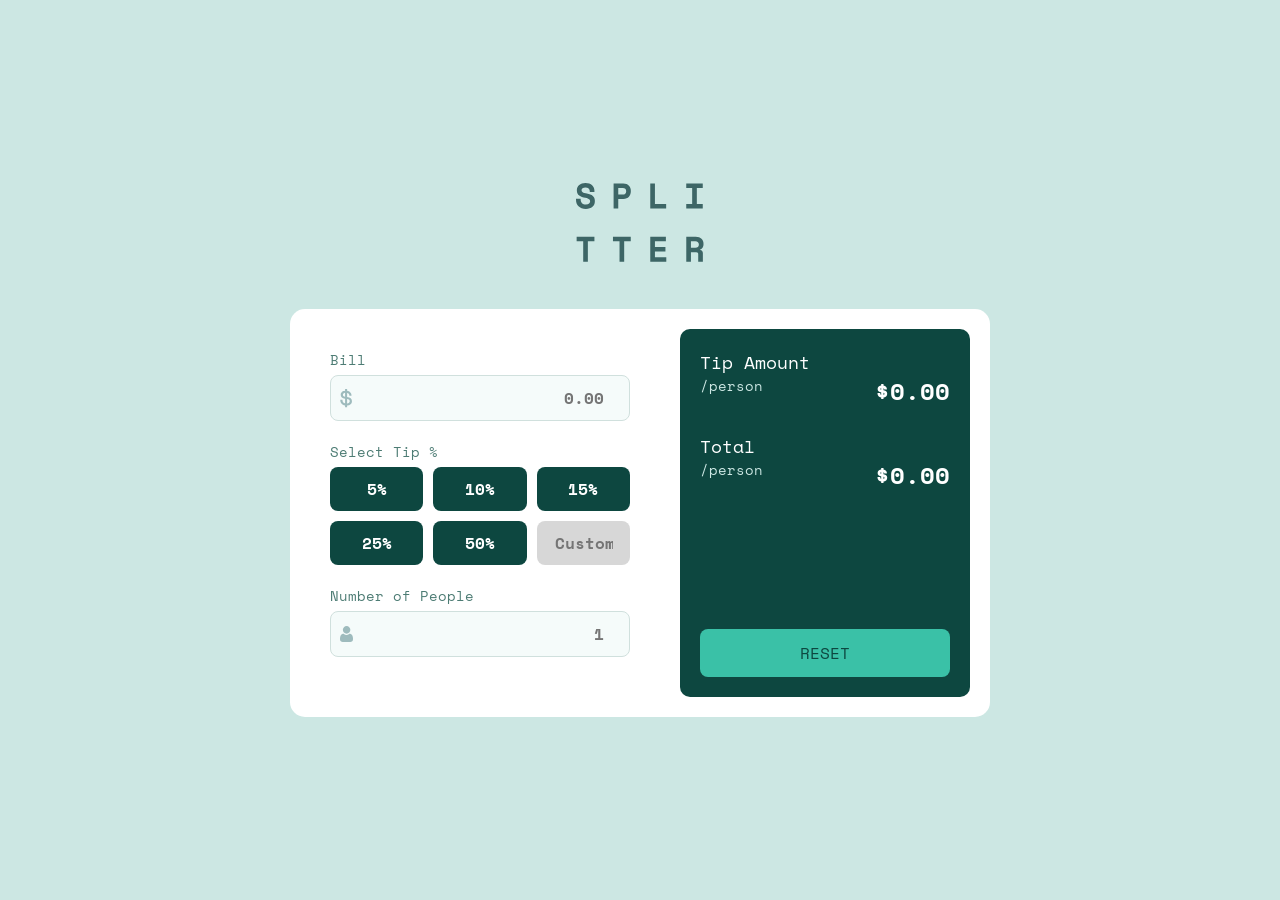
<file: src/index.html>
<!DOCTYPE html>
<html lang="en">
    <head>
        <meta charset="UTF-8" />
        <meta name="viewport" content="width=device-width, initial-scale=1.0" />
        <link
            rel="icon"
            type="image/png"
            sizes="32x32"
            href="../images/favicon-32x32.png"
        />
        <link rel="stylesheet" href="style.css" />
        <title>Frontend Mentor | Tip calculator app</title>
    </head>
    <body>
        <header class="header">
            <img class="header__logo" src="../images/logo.svg" />
        </header>

        <main class="calculator">
            <article class="calculator__panel calculator__panel--left">
                <section class="calculator__input-group">
                    <label class="calculator__label" for="bill">Bill</label>

                    <section class="calculator__input-container">
                        <img
                            class="calculator__input-icon"
                            src="../images/icon-dollar.svg"
                        />
                        <input
                            class="calculator__input"
                            type="number"
                            id="bill"
                            placeholder="0.00"
                        />
                    </section>
                </section>

                <section class="calculator__input-group">
                    <label class="calculator__label">Select Tip %</label>
                    <section class="calculator__tip-options">
                        <button type="button" class="calculator__tip-button">
                            5%
                        </button>
                        <button type="button" class="calculator__tip-button">
                            10%
                        </button>
                        <button type="button" class="calculator__tip-button">
                            15%
                        </button>
                        <button type="button" class="calculator__tip-button">
                            25%
                        </button>
                        <button type="button" class="calculator__tip-button">
                            50%
                        </button>
                        <button
                            type="button"
                            class="calculator__custom-tip-button"
                        >
                            <input
                                class="calculator__custom-tip-input"
                                id="custom_tip"
                                placeholder="Custom"
                                type="number"
                            />
                        </button>
                    </section>
                </section>

                <section class="calculator__input-group">
                    <label class="calculator__label" for="people"
                        >Number of People</label
                    >

                    <section class="calculator__input-container">
                        <img
                            class="calculator__input-icon"
                            src="../images/icon-person.svg"
                        />
                        <input
                            class="calculator__input"
                            type="number"
                            id="people"
                            placeholder="1"
                        />
                    </section>
                </section>
            </article>

            <aside class="calculator__panel calculator__panel--right">
                <section class="calculator__info-container">
                    <section class="calculator__info">
                        <section class="calculator__info-text">
                            <p class="calculator__info-title">Tip Amount</p>
                            <p class="calculator__info-subtitle">/person</p>
                        </section>
                        <p id="tip_price" class="calculator__info-value">
                            $0.00
                        </p>
                    </section>

                    <section class="calculator__info">
                        <section class="calculator__info-text">
                            <p class="calculator__info-title">Total</p>
                            <p class="calculator__info-subtitle">/person</p>
                        </section>
                        <p id="total_price" class="calculator__info-value">
                            $0.00
                        </p>
                    </section>
                </section>
                <button class="calculator__reset-button">RESET</button>
            </aside>
        </main>
        <script src="app.js"></script>
    </body>
</html>
</file>
<file: src/style.css>
@import url("https://fonts.googleapis.com/css2?family=Noto+Sans+KR:wght@100..900&family=Roboto:ital,wght@0,100..900;1,100..900&family=Space+Mono:ital,wght@0,400;0,700;1,400;1,700&display=swap");
* {
    font-family: "Space Mono", sans-serif;
    font-optical-sizing: auto;
    font-style: normal;
    font-variation-settings: "wdth" 100;
}

body {
    background-color: #cce7e3;
    font-family: "Arial", sans-serif;
    display: flex;
    flex-direction: column;
    align-items: center;
    justify-content: center;
    min-height: 100vh;
    margin: 0;
}

.header {
    padding-bottom: 20px;
}

.header__logo {
    height: 80px;
    padding-bottom: 20px;
}

.calculator {
    background: white;
    border-radius: 15px;
    display: flex;
    padding: 20px;
    gap: 30px;
}

.calculator__panel {
    padding: 20px;
    border-radius: 10px;
}

.calculator__panel--left {
    width: 300px;
}

.calculator__panel--right {
    background-color: #0d4740;
    color: white;
    width: 250px;
    display: flex;
    flex-direction: column;
    justify-content: space-between;
}

.calculator__input-group {
    margin-bottom: 20px;
}

.calculator__label {
    display: block;
    margin-bottom: 5px;
    font-size: 14px;
    color: #4d7c74;
}
.calculator__input-container {
    position: relative;
    width: 100%;
}

.calculator__input-icon {
    position: absolute;
    top: 50%;
    left: 10px;
    transform: translateY(-50%);
    width: 13px;
}

.calculator__input {
    width: 100%;
    padding: 10px 10px 10px 30px;
    border: 1px solid #d0e0dd;
    border-radius: 8px;
    font-size: 16px;
    box-sizing: border-box;
    background-color: #f5fbfa;
    text-align: end;
    font-weight: 900;
}

.calculator__tip-options {
    padding: 0;
    display: grid;
    grid-template-columns: 1fr 1fr 1fr;
    gap: 10px;
}

.calculator__tip-button {
    padding: 10px;
    font-size: 16px;
    background-color: #0d4740;
    color: white;
    border: none;
    border-radius: 8px;
    font-weight: 800;
}

.calculator__tip-button--selected {
    padding: 10px;
    font-size: 16px;
    background-color: #3ac1a7;
    color: #0d4740;
    border: none;
    border-radius: 8px;
    font-weight: 800;
}

.calculator__custom-tip-button {
    padding: 10px;
    font-size: 16px;
    background-color: #d7d7d7;
    color: #256b63;
    border: none;
    border-radius: 8px;
    font-weight: 800;
}

.calculator__custom-tip-button--selected {
    padding: 10px;
    font-size: 16px;
    background-color: #3ac1a7;
    color: #d7d7d7;
    border: none;
    border-radius: 8px;
    font-weight: 800;
}

.calculator__custom-tip-input {
    all: unset;
    padding-left: 8px;
    width: 100%;
    font-size: 16px;
    font-weight: 800;
    color: #256b63;
    text-align: center;
    appearance: textfield;
}

.calculator__custom-tip-input--selected {
    all: unset;
    padding-left: 8px;
    width: 100%;
    font-size: 16px;
    font-weight: 800;
    color: #0d4740;
    text-align: center;
    appearance: textfield;
}

.calculator__custom-tip-input--selected::placeholder {
    color: #0d4740;
    opacity: 1;
}

.calculator__info-container {
    margin-bottom: 20px;
}

.calculator__info {
    font-size: 18px;
    justify-content: space-between;
    display: flex;
}

.calculator__info-value {
    float: right;
    font-weight: bold;
    font-size: 24px;
}
.calculator__info-text {
    display: flex;
    flex-direction: column;
}

.calculator__info-title {
    font-size: 18px;
    margin: 0;
    color: white;
}

.calculator__info-subtitle {
    font-size: 14px;
    margin: 0;
    color: #cce7e3;
}

.calculator__reset-button {
    background-color: #3ac1a7;
    border: none;
    padding: 12px;
    border-radius: 8px;
    font-size: 16px;
    color: #0d4740;
}
</file>
